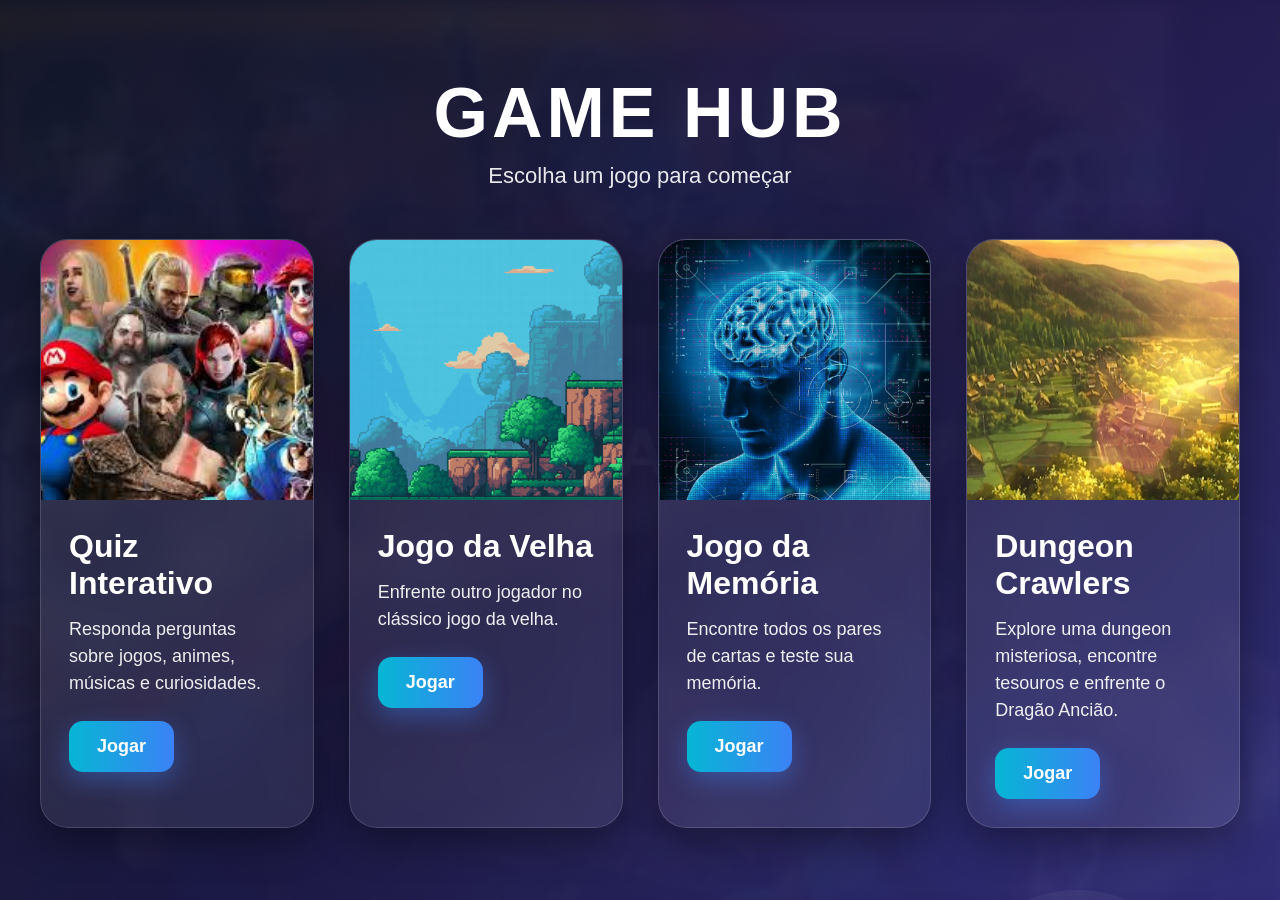
<file: Jogo/index.html>
<!DOCTYPE html>
<html lang="pt-BR">
<head>
  <meta charset="UTF-8">
  <meta name="viewport" content="width=device-width, initial-scale=1.0">
  <title>Game Hub</title>

  <link rel="stylesheet" href="style.css">
</head>

<body>

  <div class="fundo-loop">
    <div class="fundo-track">
      <div class="fundo-item" style="background-image: url('jogo.jpg')"></div>
      <div class="fundo-item" style="background-image: url('anime.jpg')"></div>
      <div class="fundo-item" style="background-image: url('curiosidade.jpg')"></div>
      <div class="fundo-item" style="background-image: url('musica.jpg')"></div>

      <div class="fundo-item" style="background-image: url('jogo.jpg')"></div>
      <div class="fundo-item" style="background-image: url('anime.jpg')"></div>
      <div class="fundo-item" style="background-image: url('curiosidade.jpg')"></div>
      <div class="fundo-item" style="background-image: url('musica.jpg')"></div>
    </div>
  </div>

  <div class="overlay"></div>

  <div class="bg-animado">
    <span></span>
    <span></span>
    <span></span>
    <span></span>
    <span></span>
  </div>

  <main class="hub">

    <div class="titulo-area">
      <h1>GAME HUB</h1>
      <p>Escolha um jogo para começar</p>
    </div>

    <section class="grade-jogos">

      <div class="card-jogo">
        <div class="imagem-card quiz"></div>

        <div class="conteudo-card">
          <h2>Quiz Interativo</h2>

          <p>
            Responda perguntas sobre jogos, animes,
            músicas e curiosidades.
          </p>

          <button class="btn-jogar" data-link="indexQuiz.html">
            Jogar
          </button>
        </div>
      </div>

      <div class="card-jogo">
        <div class="imagem-card velha"></div>

        <div class="conteudo-card">
          <h2>Jogo da Velha</h2>

          <p>
            Enfrente outro jogador no clássico
            jogo da velha.
          </p>

          <button class="btn-jogar" data-link="jogoVelha.html">Jogar</button>
        </div>
      </div>

      <div class="card-jogo">

  <div class="imagem-card memoria"></div>

  <div class="conteudo-card">

    <h2>Jogo da Memória</h2>

    <p>
      Encontre todos os pares de cartas
      e teste sua memória.
    </p>

    <button class="btn-jogar" data-link="jogoMemoria.html">Jogar</button>
  </div></div>
  
  <div class="card-jogo">
    <div class="imagem-card dungeon"></div>
    <div class="conteudo-card">
        <h2>Dungeon Crawlers</h2>
        <p>
            Explore uma dungeon misteriosa,
            encontre tesouros e enfrente
            o Dragão Ancião.
        </p>
        <button class="btn-jogar" data-link="dungeon.html">Jogar</button>
    </div>
</div>
    </section>
  </main>

  <audio id="bg-music" loop preload="auto">
    <source src="back_song.opus" type='audio/ogg; codecs="opus"'>
    <source src="back_songa.m4a" type="audio/mp4">
    <source src="back_songm.mp3" type="audio/mpeg">
  </audio>

  <script src="script.js"></script>

</body>
</html>
</file>
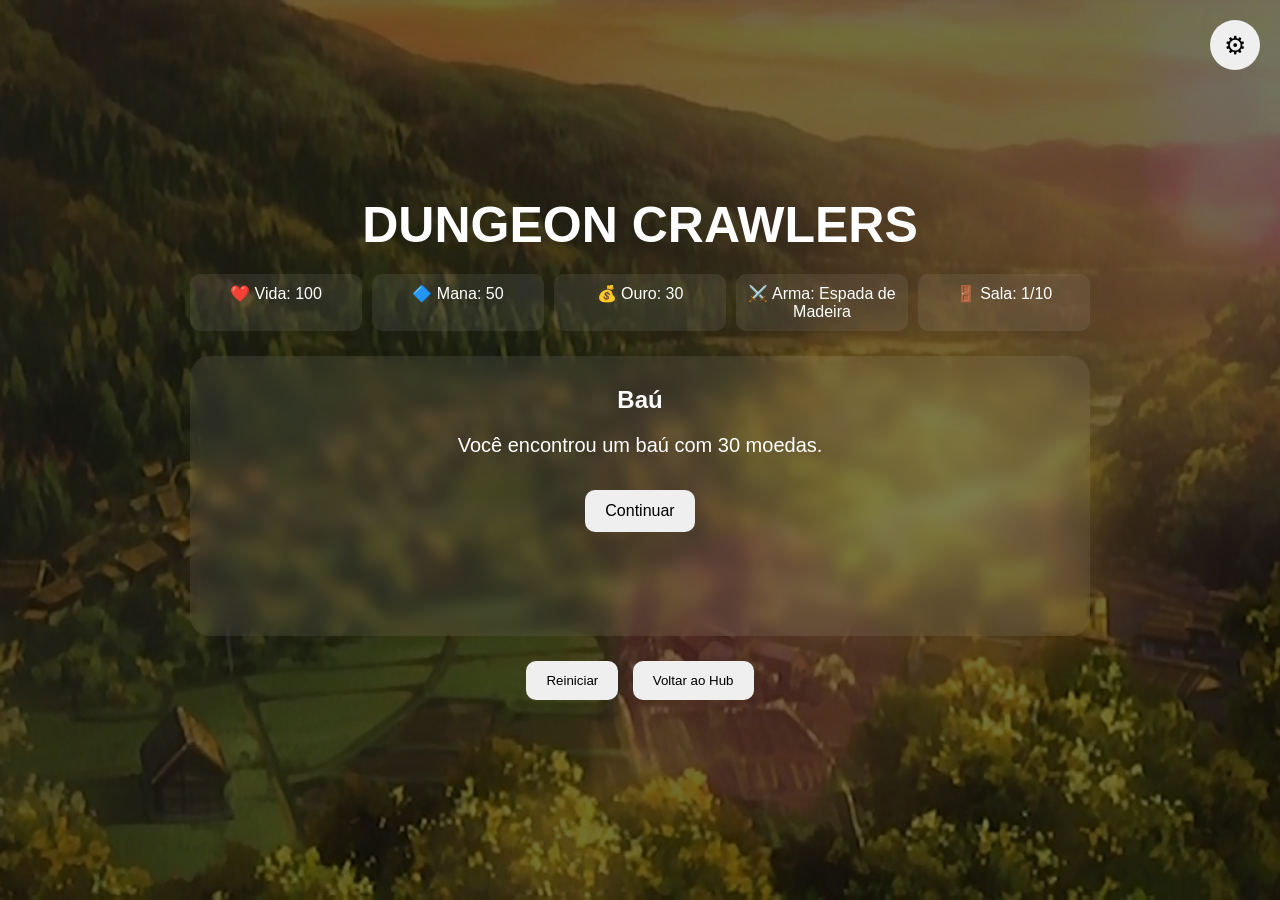
<file: Jogo/dungeon.html>
<!DOCTYPE html>
<html lang="pt-BR">
<head>
<meta charset="UTF-8">
<meta name="viewport" content="width=device-width, initial-scale=1.0">
<title>Dungeon Crawlers</title>

<link rel="stylesheet" href="styleDungeon.css">
</head>

<body>

<button id="btn-config" class="btn-engrenagem">⚙</button>

<div class="container">

    <h1>DUNGEON CRAWLERS</h1>

    <div class="status">

        <div>❤️ Vida: <span id="vida">100</span></div>

        <div>🔷 Mana: <span id="mana">50</span></div>

        <div>💰 Ouro: <span id="ouro">0</span></div>

        <div>⚔️ Arma: <span id="arma">Espada de Madeira</span></div>

        <div>🚪 Sala: <span id="sala">1</span>/10</div>

    </div>

    <div class="painel">

        <h2 id="tituloEvento">
            Entrada da Dungeon
        </h2>

        <p id="textoEvento">
            O rei enviou você para encontrar o tesouro escondido pelo Dragão Ancião.
        </p>

        <div id="acoes"></div>

    </div>

    <div class="botoes">

        <button id="reiniciarBtn">
            Reiniciar
        </button>

        <button onclick="window.location.href='index.html'">
            Voltar ao Hub
        </button>

    </div>

</div>

<div id="config-modal" class="modal">

    <div class="modal-conteudo">

        <h2>Configurações</h2>

        <label>
            <input type="checkbox" id="toggle-darkmode">
            Modo escuro
        </label>

        <label>
            <input type="checkbox" id="toggle-som" checked>
            Som ligado
        </label>

        <input type="range" id="volume-slider" min="0" max="100" value="25">

        <button id="fechar-config">
            Fechar
        </button>

    </div>

</div>

<audio id="bg-music" loop preload="auto">
<source src="back_song.opus">
<source src="back_songa.m4a">
<source src="back_songm.mp3">
</audio>

<script src="scriptDungeon.js"></script>

</body>
</html>
</file>
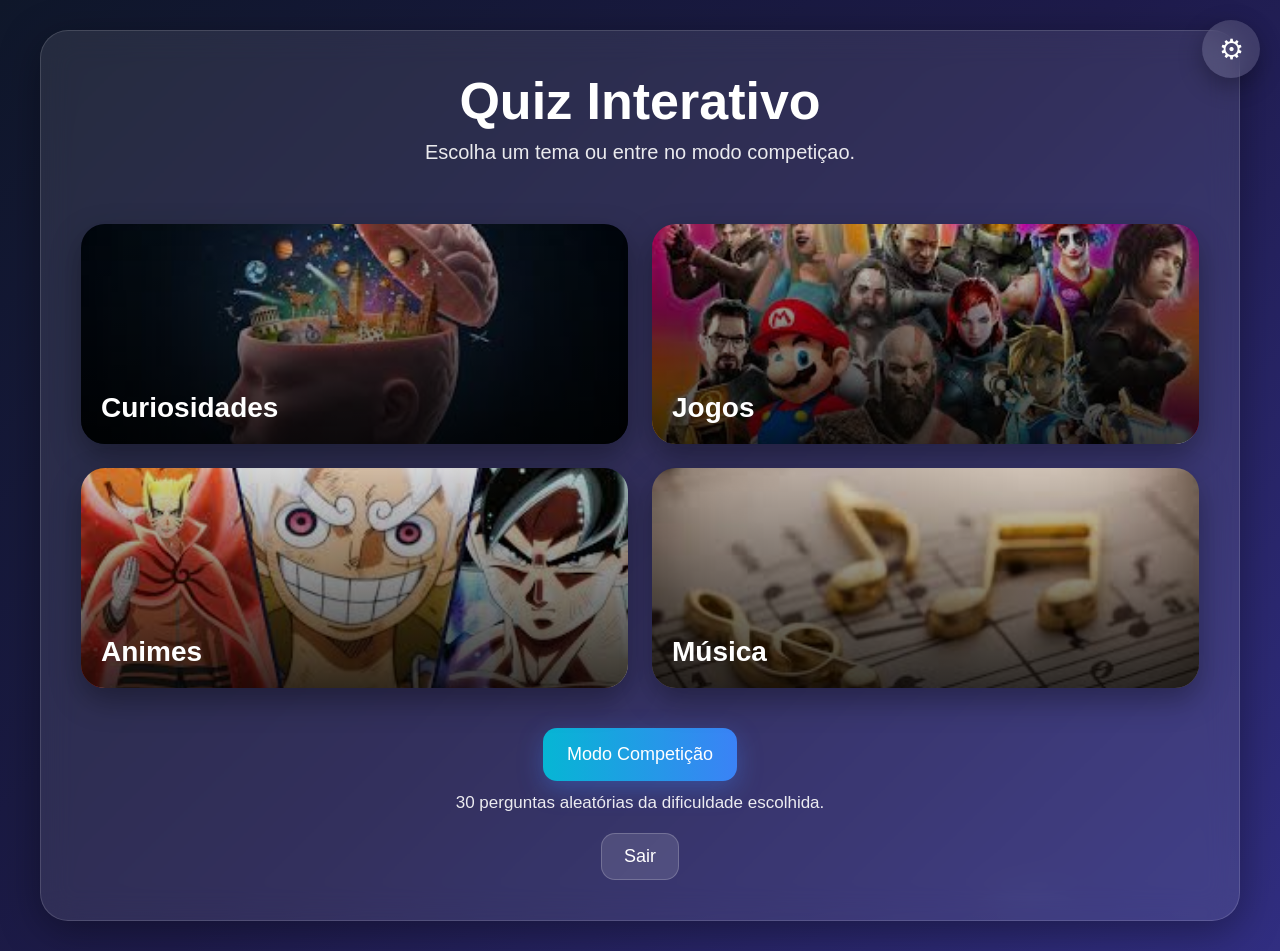
<file: Jogo/indexQuiz.html>
<!DOCTYPE html>
<html lang="pt-BR">
<head>
     <meta charset="UTF-8">
     <meta name="viewport" content="width=device-width, initial-scale=1.0">
     <title>Quiz Interativo</title>
     <link rel="stylesheet" href="styleQuiz.css">
</head>
  
<body>
  <div id="fundo-categoria" class="fundo-categoria oculto">
    <div id="fundo-track" class="fundo-track"></div>
  </div>

  <div class="bg-animado">
    <span></span>
    <span></span>
    <span></span>
    <span></span>
    <span></span>
  </div>

  <button id="btn-config" class="btn-engrenagem" title="Configurações">⚙</button>

  <main class="app">
    <section id="menu-inicial" class="tela ativa">
      <div class="painel grande">
        <h1>Quiz Interativo</h1>
        <p class="subtitulo">Escolha um tema ou entre no modo competiçao.</p>

        <div class="grade-temas">
          <button class="tema-btn tema-curiosidades" data-tema="curiosidades">
            <span>Curiosidades</span>
          </button>

          <button class="tema-btn tema-jogos" data-tema="jogos">
            <span>Jogos</span>
          </button>

          <button class="tema-btn tema-animes" data-tema="animes">
            <span>Animes</span>
          </button>

          <button class="tema-btn tema-musica" data-tema="musica">
            <span>Música</span>
          </button>
        </div>

        <div class="competicao-area">
          <button id="btn-competicao" class="btn-competicao">Modo Competição</button>
          <p>30 perguntas aleatórias da dificuldade escolhida.</p>
        </div>

        <div class="menu-acoes">
          <button id="btn-sair" class="btn-secundario">Sair</button>
        </div>
      </div>
    </section>

    <section id="selecao-dificuldade" class="tela">
      <div class="painel medio">
        <h2 id="titulo-dificuldade">Escolha a dificuldade</h2>
        <p id="subtitulo-dificuldade" class="subtitulo">Selecione um modo para começar.</p>

        <div class="grade-dificuldades">
          <button class="dificuldade-btn" data-dificuldade="facil">Fácil</button>
          <button class="dificuldade-btn" data-dificuldade="medio">Médio</button>
          <button class="dificuldade-btn" data-dificuldade="dificil">Dificil</button>
        </div>

        <div class="menu-acoes">
          <button id="btn-voltar-menu" class="btn-secundario">Voltar</button>
        </div>
      </div>
    </section>

    <section id="quiz" class="tela">
      <div class="painel quiz-painel">
        <div class="topo-quiz">
          <div>
            <h2 id="tema-titulo">Tema</h2>
            <p id="modo-info" class="modo-info">Modo normal</p>
          </div>

          <div class="lado-direito-topo">
            <span id="contador">Pergunta 1/10</span>
            <div class="barra-progresso">
              <div id="progresso" class="progresso"></div>
            </div>
          </div>
        </div>

        <h3 id="pergunta" class="pergunta">Pergunta aqui</h3>

        <div id="respostas" class="respostas"></div>

        <p id="feedback" class="feedback"></p>

        <button id="proxima-btn" class="btn-principal oculto">Próxima</button>
      </div>
    </section>

    <section id="resultado" class="tela">
      <div class="painel medio resultado-painel">
        <h2>Resultado Final</h2>
        <p id="pontuacao-final" class="pontuacao-final"></p>
        <button id="reiniciar-btn" class="btn-principal">Voltar ao menu</button>
      </div>
    </section>
  </main>

  <div id="config-modal" class="modal">
    <div class="modal-conteudo">
      <h2>Configuracões</h2>

      <label class="config-item">
        <input type="checkbox" id="toggle-darkmode">
        Modo escuro
      </label>

      <label class="config-item">
        <input type="checkbox" id="toggle-som" checked>
        Som ligado
      </label>

      <div class="volume-box">
        <label for="volume-slider">Volume da música</label>
        <input type="range" id="volume-slider" min="0" max="100" value="25">
        <span id="volume-valor">25%</span>
      </div>

      <button id="fechar-config" class="btn-principal" type="button">Fechar</button>
    </div>
  </div>

  <audio id="bg-music" loop preload="auto">
    <source src="back_song.opus" type='audio/ogg; codecs="opus"'>
    <source src="back_songa.m4a" type="audio/mp4">
    <source src="back_songm.mp3" type="audio/mpeg">
    Seu navegador não suporta áudio.
  </audio>

  <script src="scriptQuiz.js"></script>
     
</body></html>
</file>
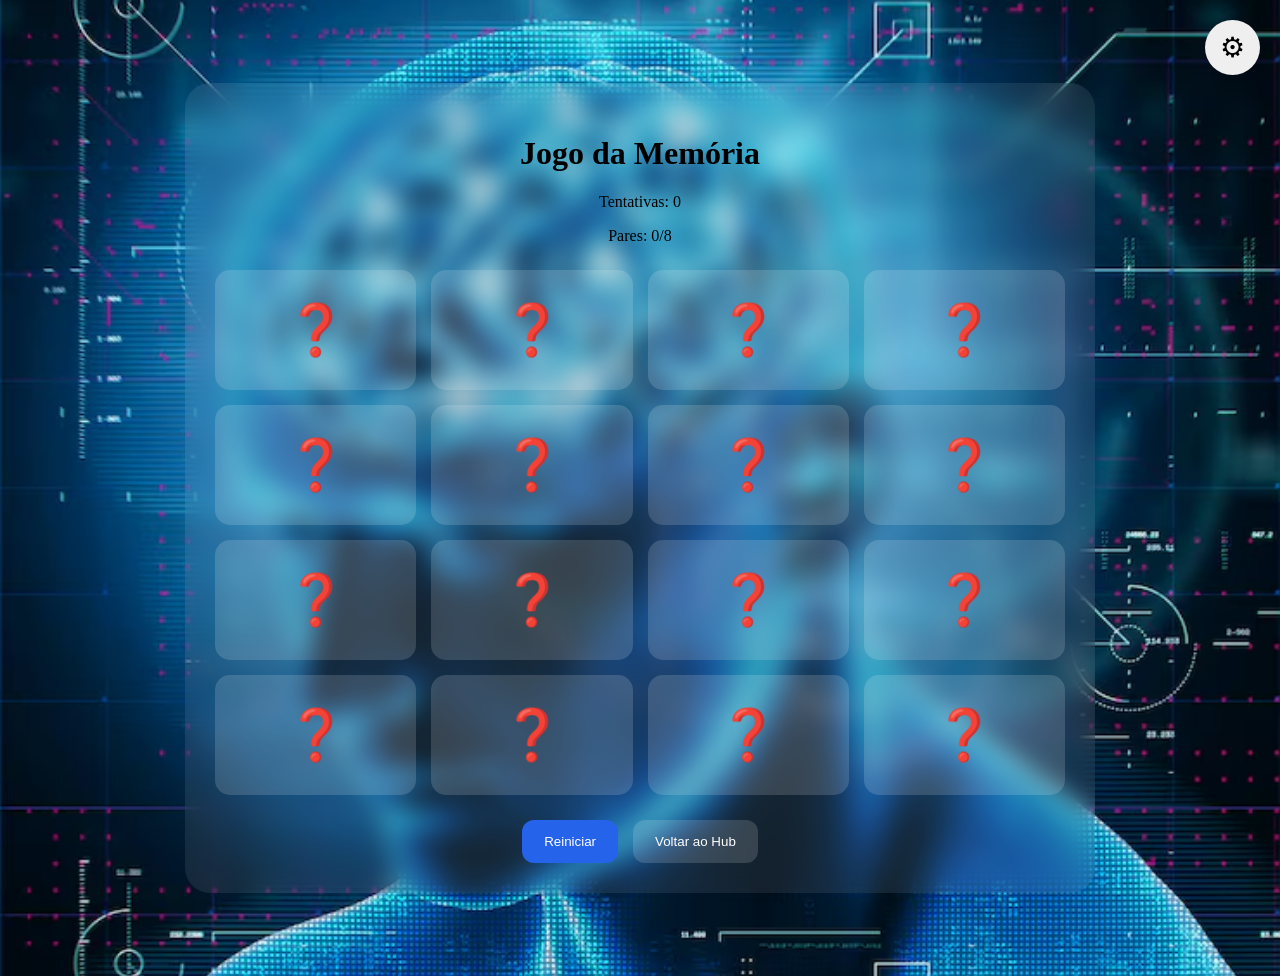
<file: Jogo/jogoMemoria.html>
<!DOCTYPE html>
<html lang="pt-br">
<head>
    <meta charset="UTF-8">
    <meta name="viewport" content="width=device-width, initial-scale=1.0">
    <title>Jogo da Memória</title>
    <link rel="stylesheet" href="styleMemoria.css">
</head>
<body>
  <button id="btn-config" class="btn-engrenagem" title="Configurações">⚙</button>


    <div id="config-modal" class="modal">
    <div class="modal-conteudo">
      <h2>Configuracões</h2>

      <label class="config-item">
        <input type="checkbox" id="toggle-darkmode">
        Modo escuro
      </label>

      <label class="config-item">
        <input type="checkbox" id="toggle-som" checked>
        Som ligado
      </label>

      <div class="volume-box">
        <label for="volume-slider">Volume da música</label>
        <input type="range" id="volume-slider" min="0" max="100" value="25">
        <span id="volume-valor">25%</span>
      </div>

      <button id="fechar-config" class="btn-principal" type="button">Fechar</button>
    </div>
  </div>

  <main class="container">

    <div class="painel">

        <h1>Jogo da Memória</h1>

        <p id="tentativas">
            Tentativas: 0
        </p>

        <p id="pares">
            Pares: 0/8
        </p>

        <div id="tabuleiro" class="tabuleiro"></div>

        <div class="acoes">

            <button
                id="reiniciar-btn"
                class="btn-principal">

                Reiniciar

            </button>

            <button
                id="voltar-btn"
                class="btn-secundario">

                Voltar ao Hub

            </button>

        </div>

    </div>

</main>

  <audio id="bg-music" loop preload="auto">
    <source src="back_song.opus" type='audio/ogg; codecs="opus"'>
    <source src="back_songa.m4a" type="audio/mp4">
    <source src="back_songm.mp3" type="audio/mpeg">
    Seu navegador não suporta áudio.
  </audio>

    <script src="scriptMemoria.js"></script>
</body>
</html>
</file>
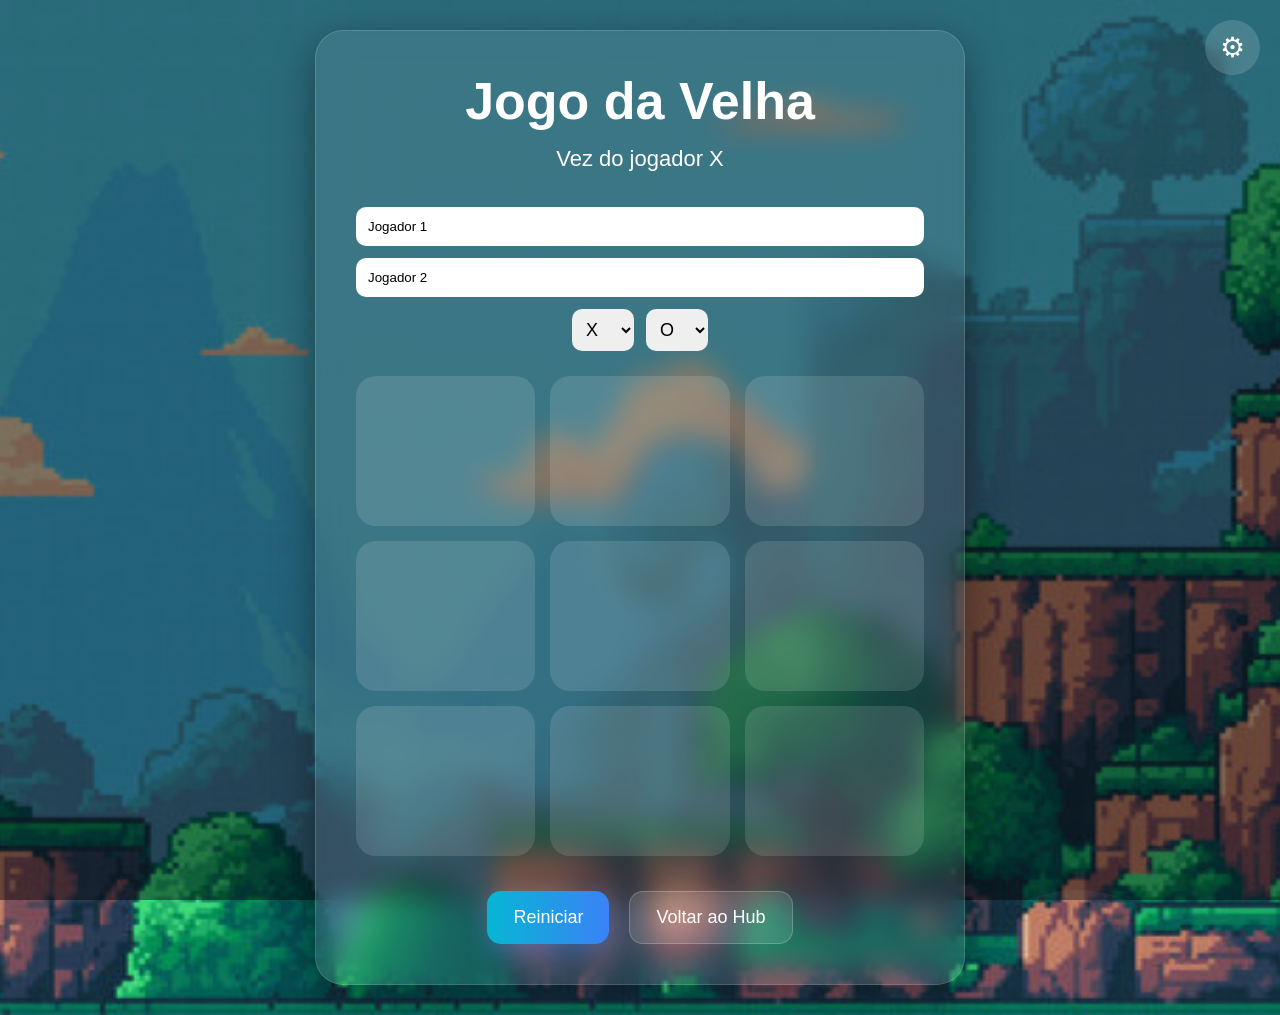
<file: Jogo/jogoVelha.html>
<!DOCTYPE html>
<html lang="pt-BR">
<head>
  <meta charset="UTF-8">
  <meta name="viewport" content="width=device-width, initial-scale=1.0">

  <title>Jogo da Velha</title>

  <link rel="stylesheet" href="styleVelha.css">
</head>

<body>
  <button id="btn-config" class="btn-engrenagem">⚙</button>

  <div class="bg-animado">
    <span></span>
    <span></span>
    <span></span>
    <span></span>
    <span></span>
  </div>

  <main class="container">

    <div class="painel">

      <h1>Jogo da Velha</h1>

      <p id="status">
        Vez do jogador X
      </p>

      <div class="config-jogadores">

    <input
        type="text"
        id="nomeX"
        placeholder="Nome do Jogador 1"
        value="Jogador 1"
    >

    <input
        type="text"
        id="nomeO"
        placeholder="Nome do Jogador 2"
        value="Jogador 2"
    >

    <div class="simbolos-box">

    <select id="simboloX">

        <option>X</option>
        <option>😎</option>
        <option>🔥</option>
        <option>⭐</option>
        <option>⚔️</option>
        <option>🐱</option>

    </select>

    <select id="simboloO">

        <option>O</option>
        <option>👑</option>
        <option>💎</option>
        <option>🌙</option>
        <option>🛡️</option>
        <option>🐶</option>

    </select>

</div>

</div>

      <div class="tabuleiro" id="tabuleiro">

        <button class="casa" data-index="0"></button>
        <button class="casa" data-index="1"></button>
        <button class="casa" data-index="2"></button>

        <button class="casa" data-index="3"></button>
        <button class="casa" data-index="4"></button>
        <button class="casa" data-index="5"></button>

        <button class="casa" data-index="6"></button>
        <button class="casa" data-index="7"></button>
        <button class="casa" data-index="8"></button>

      </div>

      <div class="acoes">

        <button id="reiniciar-btn" class="btn-principal">
          Reiniciar
        </button>

        <button id="voltar-btn" class="btn-secundario">
          Voltar ao Hub
        </button>

      </div>

    </div>

  </main>

  <div id="config-modal" class="modal">

    <div class="modal-conteudo">

        <h2>Configurações</h2>

        <label class="config-item">
            <input type="checkbox" id="toggle-darkmode">
            Modo escuro
        </label>

        <label class="config-item">
            <input type="checkbox" id="toggle-som" checked>
            Som ligado
        </label>

        <div class="volume-box">

            <label for="volume-slider">
                Volume da música
            </label>

            <input
                type="range"
                id="volume-slider"
                min="0"
                max="100"
                value="25"
            >

            <span id="volume-valor">
                25%
            </span>

        </div>

        <button
            id="fechar-config"
            class="btn-principal"
        >
            Fechar
        </button>

    </div>

</div>

  <audio id="bg-music" loop preload="auto">
    <source src="back_song.opus" type='audio/ogg; codecs="opus"'>
    <source src="back_songa.m4a" type="audio/mp4">
    <source src="back_songm.mp3" type="audio/mpeg">
  </audio>

  <script src="scriptVelha.js"></script>

</body>
</html>
</file>
<file: Jogo/style.css>
* {
  margin: 0;
  padding: 0;
  box-sizing: border-box;
  font-family: Arial, sans-serif;
}

body {
  min-height: 100vh;
  overflow: hidden;
  color: white;
  background: #050816;
  position: relative;

  background-image: url("hub.png");

  background-size: cover;

  background-position: center;

  background-repeat: no-repeat;

  min-height: 100vh;

  background-size: cover;
}

body::before {

    content: "";

    position: fixed;

    inset: 0;

    background:
        rgba(0,0,0,0.55);

    z-index: -1;
}

.hub {
  position: relative;
  z-index: 5;

  min-height: 100vh;

  display: flex;
  flex-direction: column;
  justify-content: center;

  padding: 40px;
}

.titulo-area {
  text-align: center;
  margin-bottom: 50px;
}

.titulo-area h1 {
  font-size: 70px;
  margin-bottom: 10px;

  letter-spacing: 4px;
}

.titulo-area p {
  font-size: 22px;
  opacity: 0.9;
}

.grade-jogos {
  display: grid;
  grid-template-columns: repeat(4,1fr);
  gap: 35px;

  max-width: 1200px;
  width: 100%;

  margin: 0 auto;
}

.card-jogo {
  overflow: hidden;

  border-radius: 28px;

  backdrop-filter: blur(14px);

  background: rgba(255,255,255,0.08);

  border: 1px solid rgba(255,255,255,0.14);

  box-shadow: 0 12px 40px rgba(0,0,0,0.4);

  transition: 0.3s;
}

.card-jogo:hover {
  transform: translateY(-10px) scale(1.02);
}

.imagem-card {
  height: 260px;

  background-size: cover;
  background-position: center;
}

.quiz {
  background-image: url("jogo.jpg");
}

.velha {
  background-image: url("velha.jpg");
}

.memoria {
  background-image: url("backMemoria.png");
}

.dungeon {
  background-image: url("hinamizawa.png");
}

.conteudo-card {
  padding: 28px;
}

.conteudo-card h2 {
  font-size: 32px;
  margin-bottom: 14px;
}

.conteudo-card p {
  font-size: 18px;
  line-height: 1.5;
  opacity: 0.92;

  margin-bottom: 24px;
}

.btn-jogar {
  border: none;
  cursor: pointer;

  padding: 15px 28px;

  border-radius: 14px;

  color: white;
  font-size: 18px;
  font-weight: bold;

  background: linear-gradient(90deg, #06b6d4, #3b82f6);

  box-shadow: 0 8px 24px rgba(59,130,246,0.4);

  transition: 0.25s;
}

.btn-jogar:hover {
  transform: scale(1.05);
}

.fundo-loop {
  position: fixed;
  inset: 0;

  overflow: hidden;

  z-index: 0;

  opacity: 0.22;
}

.fundo-track {
  display: flex;

  width: max-content;
  height: 100%;

  animation: deslizar 35s linear infinite;
}

.fundo-item {
  width: 100vw;
  height: 100vh;

  flex-shrink: 0;

  background-size: cover;
  background-position: center;

  filter: blur(2px);
}

.overlay {
  position: fixed;
  inset: 0;

  background:
    linear-gradient(
      135deg,
      rgba(15,23,42,0.85),
      rgba(30,27,75,0.88),
      rgba(49,46,129,0.88)
    );

  z-index: 1;
}

.bg-animado {
  position: fixed;
  inset: 0;

  overflow: hidden;

  z-index: 2;
}

.bg-animado span {
  position: absolute;

  display: block;

  border-radius: 50%;

  background: rgba(255,255,255,0.05);

  animation: flutuar 18s linear infinite;

  bottom: -250px;
}

.bg-animado span:nth-child(1) {
  left: 10%;
  width: 160px;
  height: 160px;
}

.bg-animado span:nth-child(2) {
  left: 28%;
  width: 240px;
  height: 240px;
  animation-duration: 22s;
}

.bg-animado span:nth-child(3) {
  left: 52%;
  width: 120px;
  height: 120px;
}

.bg-animado span:nth-child(4) {
  left: 74%;
  width: 260px;
  height: 260px;
  animation-duration: 25s;
}

.bg-animado span:nth-child(5) {
  left: 88%;
  width: 180px;
  height: 180px;
}

@keyframes flutuar {
  0% {
    transform: translateY(0) rotate(0deg);
    opacity: 0.15;
  }

  100% {
    transform: translateY(-120vh) rotate(360deg);
    opacity: 0;
  }
}

@keyframes deslizar {
  0% {
    transform: translateX(0);
  }

  100% {
    transform: translateX(-50%);
  }
}

@media (max-width: 900px) {

  .grade-jogos {
    grid-template-columns: 1fr;
  }

  .titulo-area h1 {
    font-size: 48px;
  }

  .imagem-card {
    height: 220px;
  }
}
</file>
<file: Jogo/styleDungeon.css>
*{
    margin:0;
    padding:0;
    box-sizing:border-box;
    font-family:Arial,sans-serif;
}

body{
    background-image:url("hinamizawa.png");
    background-size:cover;
    background-position:center;
    background-repeat:no-repeat;
    min-height:100vh;
    color:white;
    display:flex;
    justify-content:center;
    align-items:center;
}

body::before{
    content:"";
    position:fixed;
    inset:0;
    background:rgba(0,0,0,0.55);
    z-index:-1;
}

.container{

width:900px;

max-width:95%;

text-align:center;
}

h1{

font-size:50px;

margin-bottom:20px;
}

.status{

display:grid;

grid-template-columns:repeat(5,1fr);

gap:10px;

margin-bottom:25px;
}

.status div{

background:rgba(255,255,255,.08);

padding:10px;

border-radius:10px;
}

.painel{

background:rgba(255,255,255,.08);

padding:30px;

border-radius:20px;

backdrop-filter:blur(8px);

min-height:280px;
}

#tituloEvento{

margin-bottom:20px;
}

#textoEvento{

font-size:20px;

margin-bottom:25px;
}

#acoes button{

padding:12px 20px;

margin:8px;

border:none;

border-radius:10px;

cursor:pointer;

font-size:16px;
}

.botoes{

margin-top:20px;
}

.botoes button{

padding:12px 20px;

margin:5px;

border:none;

border-radius:10px;

cursor:pointer;
}

.btn-engrenagem {
    position: fixed;
    top: 20px;
    right: 20px;
    width: 50px;
    height: 50px;
    border: none;
    border-radius: 50%;
    font-size: 25px;
    cursor: pointer;
    z-index: 9999;
}

.modal {
    display: none;
    position: fixed;
    inset: 0;
    background: rgba(0,0,0,.7);
    justify-content: center;
    align-items: center;
    z-index: 10000;
}

.modal-conteudo{

background:#222;

padding:30px;

border-radius:15px;

display:flex;

flex-direction:column;

gap:15px;
}

.dark-mode{

filter:brightness(.75);
}
</file>
<file: Jogo/styleQuiz.css>
* {
  margin: 0;
  padding: 0;
  box-sizing: border-box;
  font-family: Arial, sans-serif;
}

body {
  min-height: 100vh;
  overflow: hidden;
  color: white;
  background: linear-gradient(135deg, #0f172a, #1e1b4b, #312e81);
  position: relative;
}

.app {
  width: 100%;
  min-height: 100vh;
  display: flex;
  position: relative;
  z-index: 2;
}

.tela {
  display: none;
  width: 100%;
  min-height: 100vh;
  padding: 30px;
}

.tela.ativa {
  display: flex;
  justify-content: center;
  align-items: center;
}

.painel {
  width: 100%;
  backdrop-filter: blur(16px);
  background: rgba(255, 255, 255, 0.09);
  border: 1px solid rgba(255, 255, 255, 0.14);
  box-shadow: 0 10px 40px rgba(0, 0, 0, 0.35);
  border-radius: 28px;
}

.painel.grande {
  max-width: 1200px;
  min-height: 85vh;
  padding: 40px;
  display: flex;
  flex-direction: column;
  justify-content: center;
}

.painel.medio {
  max-width: 850px;
  min-height: 60vh;
  padding: 40px;
  display: flex;
  flex-direction: column;
  justify-content: center;
}

.quiz-painel {
  max-width: 1100px;
  min-height: 80vh;
  padding: 40px;
  display: flex;
  flex-direction: column;
  justify-content: center;
}

.resultado-painel {
  text-align: center;
  align-items: center;
}

h1 {
  font-size: 52px;
  margin-bottom: 10px;
  text-align: center;
}

h2 {
  font-size: 34px;
  margin-bottom: 10px;
}

.subtitulo {
  text-align: center;
  font-size: 20px;
  margin-bottom: 30px;
  opacity: 0.9;
}

.grade-temas {
  display: grid;
  grid-template-columns: repeat(2, 1fr);
  gap: 24px;
  margin: 30px 0;
}

.tema-btn {
  position: relative;
  min-height: 220px;
  border: none;
  border-radius: 24px;
  overflow: hidden;
  cursor: pointer;
  background-size: cover;
  background-position: center;
  transition: transform 0.25s, box-shadow 0.25s, filter 0.25s;
  box-shadow: 0 12px 30px rgba(0, 0, 0, 0.35);
}

.tema-btn::before {
  content: "";
  position: absolute;
  inset: 0;
  background: linear-gradient(to top, rgba(0,0,0,0.78), rgba(0,0,0,0.15));
}

.tema-btn span {
  position: absolute;
  left: 20px;
  bottom: 20px;
  z-index: 2;
  font-size: 28px;
  font-weight: bold;
  color: white;
}

.tema-btn:hover {
  transform: translateY(-8px) scale(1.02);
  box-shadow: 0 16px 38px rgba(0, 0, 0, 0.45);
  filter: brightness(1.1);
}

.tema-curiosidades {
  background-image: url("curiosidade.jpg");
}

.tema-jogos {
  background-image: url("jogo.jpg");
}

.tema-animes {
  background-image: url("anime.jpg");
}

.tema-musica {
  background-image: url("musica.jpg");
}

.competicao-area {
  margin-top: 10px;
  text-align: center;
}

.competicao-area p {
  margin-top: 12px;
  opacity: 0.9;
  font-size: 17px;
}

.grade-dificuldades {
  display: grid;
  grid-template-columns: repeat(3, 1fr);
  gap: 24px;
  margin: 20px 0 30px;
}

.dificuldade-btn,
.btn-competicao,
.btn-principal,
.btn-secundario {
  border: none;
  cursor: pointer;
  border-radius: 14px;
  font-size: 18px;
  transition: 0.25s;
}

.dificuldade-btn,
.btn-competicao,
.btn-principal {
  padding: 16px 24px;
  background: linear-gradient(90deg, #06b6d4, #3b82f6);
  color: white;
  box-shadow: 0 8px 24px rgba(59, 130, 246, 0.35);
}

.dificuldade-btn:hover,
.btn-competicao:hover,
.btn-principal:hover {
  transform: scale(1.05);
}

.btn-secundario {
  padding: 12px 22px;
  background: rgba(255, 255, 255, 0.12);
  color: white;
  border: 1px solid rgba(255, 255, 255, 0.2);
}

.btn-secundario:hover {
  background: rgba(255, 255, 255, 0.2);
}

.menu-acoes {
  display: flex;
  justify-content: center;
  gap: 16px;
  margin-top: 20px;
}

.btn-engrenagem {
  position: fixed;
  top: 20px;
  right: 20px;
  z-index: 60;
  width: 58px;
  height: 58px;
  border-radius: 50%;
  border: none;
  cursor: pointer;
  font-size: 28px;
  color: white;
  background: rgba(255, 255, 255, 0.14);
  backdrop-filter: blur(12px);
  box-shadow: 0 8px 24px rgba(0, 0, 0, 0.3);
  transition: transform 0.25s, background 0.25s;
}

.btn-engrenagem:hover {
  transform: rotate(90deg) scale(1.08);
  background: rgba(255, 255, 255, 0.22);
}

.topo-quiz {
  display: flex;
  justify-content: space-between;
  align-items: center;
  gap: 20px;
  margin-bottom: 35px;
}

.lado-direito-topo {
  min-width: 260px;
  text-align: right;
}

#contador {
  display: block;
  margin-bottom: 12px;
  font-size: 18px;
}

.barra-progresso {
  width: 100%;
  height: 14px;
  background: rgba(255, 255, 255, 0.18);
  border-radius: 999px;
  overflow: hidden;
}

.progresso {
  height: 100%;
  width: 0%;
  border-radius: 999px;
  background: linear-gradient(90deg, #22c55e, #14b8a6);
  transition: width 0.35s;
}

.modo-info {
  font-size: 16px;
  opacity: 0.85;
}

.pergunta {
  font-size: 34px;
  line-height: 1.3;
  margin-bottom: 30px;
}

.respostas {
  display: grid;
  grid-template-columns: 1fr 1fr;
  gap: 18px;
  margin-bottom: 25px;
}

.resposta-btn {
  padding: 18px;
  min-height: 80px;
  border: none;
  border-radius: 18px;
  cursor: pointer;
  color: white;
  font-size: 18px;
  font-weight: bold;
  background: rgba(255, 255, 255, 0.14);
  transition: transform 0.2s, background 0.2s, box-shadow 0.2s;
  box-shadow: 0 8px 20px rgba(0, 0, 0, 0.18);
}

.resposta-btn:hover {
  transform: translateY(-4px);
  background: rgba(255, 255, 255, 0.22);
}

.resposta-btn:disabled {
  cursor: default;
}

.correta {
  background: linear-gradient(90deg, #16a34a, #22c55e) !important;
}

.errada {
  background: linear-gradient(90deg, #dc2626, #ef4444) !important;
}

.feedback {
  min-height: 28px;
  font-size: 20px;
  font-weight: bold;
  margin-bottom: 18px;
}

.pontuacao-final {
  font-size: 28px;
  margin: 20px 0 30px;
}

.modal {
  position: fixed;
  inset: 0;
  z-index: 80;
  background: rgba(0, 0, 0, 0.55);
  display: none;
  justify-content: center;
  align-items: center;
}

.modal.ativo {
  display: flex;
}

.modal-conteudo {
  width: 90%;
  max-width: 440px;
  padding: 30px;
  border-radius: 24px;
  color: white;
  background: rgba(17, 24, 39, 0.96);
  box-shadow: 0 12px 40px rgba(0, 0, 0, 0.45);
  text-align: center;
}

.config-item {
  display: block;
  margin: 18px 0;
  font-size: 20px;
}

.volume-box {
  margin: 20px 0 26px;
  text-align: left;
}

.volume-box label {
  display: block;
  margin-bottom: 10px;
  font-size: 18px;
}

#volume-slider {
  width: 100%;
  cursor: pointer;
}

#volume-valor {
  display: block;
  margin-top: 8px;
  font-size: 16px;
  opacity: 0.9;
}

.bg-animado {
  position: fixed;
  inset: 0;
  overflow: hidden;
  z-index: 0;
}

.bg-animado span {
  position: absolute;
  display: block;
  width: 220px;
  height: 220px;
  background: rgba(255, 255, 255, 0.06);
  border-radius: 50%;
  animation: flutuar 18s linear infinite;
  bottom: -250px;
}

.bg-animado span:nth-child(1) {
  left: 5%;
  width: 160px;
  height: 160px;
  animation-duration: 16s;
}

.bg-animado span:nth-child(2) {
  left: 25%;
  width: 220px;
  height: 220px;
  animation-duration: 22s;
}

.bg-animado span:nth-child(3) {
  left: 50%;
  width: 120px;
  height: 120px;
  animation-duration: 18s;
}

.bg-animado span:nth-child(4) {
  left: 70%;
  width: 260px;
  height: 260px;
  animation-duration: 24s;
}

.bg-animado span:nth-child(5) {
  left: 88%;
  width: 180px;
  height: 180px;
  animation-duration: 20s;
}

.fundo-categoria {
  position: fixed;
  inset: 0;
  overflow: hidden;
  z-index: 1;
  opacity: 0.22;
  pointer-events: none;
}

.fundo-track {
  display: flex;
  width: max-content;
  height: 100%;
  animation: deslizarFundo 30s linear infinite;
}

.fundo-item {
  width: 100vw;
  height: 100vh;
  flex-shrink: 0;
  background-size: cover;
  background-position: center;
  filter: blur(1px);
}

.oculto {
  display: none !important;
}

@keyframes flutuar {
  0% {
    transform: translateY(0) rotate(0deg);
    opacity: 0.2;
  }
  100% {
    transform: translateY(-120vh) rotate(360deg);
    opacity: 0;
  }
}

@keyframes deslizarFundo {
  0% {
    transform: translateX(0);
  }
  100% {
    transform: translateX(-50%);
  }
}

body.dark {
  background: linear-gradient(135deg, #020617, #111827, #000000);
}

body.dark .painel {
  background: rgba(255, 255, 255, 0.05);
}

@media (max-width: 900px) {
  .grade-temas,
  .respostas,
  .grade-dificuldades {
    grid-template-columns: 1fr;
  }

  h1 {
    font-size: 40px;
  }

  .pergunta {
    font-size: 28px;
  }

  .topo-quiz {
    flex-direction: column;
    align-items: flex-start;
  }

  .lado-direito-topo {
    width: 100%;
    text-align: left;
  }

  .painel.grande,
  .painel.medio,
  .quiz-painel {
    min-height: auto;
    padding: 24px;
  }
}
</file>
<file: Jogo/styleMemoria.css>
body {
    background-image: url("backMemoria.avif");
    background-size: cover;
    background-position: center;
    background-repeat: no-repeat;
    background-size: cover;
}

.container {
    min-height: 100vh;

    display: flex;
    justify-content: center;
    align-items: center;

    padding: 30px;
}

.painel {

    width: 100%;
    max-width: 850px;

    padding: 30px;

    border-radius: 25px;

    text-align: center;

    backdrop-filter: blur(12px);

    background: rgba(255,255,255,0.08);
}

.tabuleiro {

    margin-top: 25px;

    display: grid;

    grid-template-columns: repeat(4, 1fr);

    gap: 15px;
}

.carta {

    height: 120px;

    border: none;

    border-radius: 15px;

    cursor: pointer;

    font-size: 50px;

    background: rgba(255,255,255,0.15);

    color: white;

    transition: 0.2s;
}

.carta:hover {

    transform: scale(1.05);
}

.virada {

    background: rgba(255,255,255,0.25);
}

.acoes {

    margin-top: 25px;

    display: flex;

    justify-content: center;

    gap: 15px;
}

.btn-principal,
.btn-secundario {

    padding: 14px 22px;

    border: none;

    border-radius: 12px;

    cursor: pointer;
}

.btn-principal {

    background: #2563eb;

    color: white;
}

.btn-secundario {

    background: rgba(255,255,255,0.15);

    color: white;
}

.btn-engrenagem {

    position: fixed;

    top: 20px;
    right: 20px;

    width: 55px;
    height: 55px;

    border-radius: 50%;

    border: none;

    cursor: pointer;

    font-size: 28px;

    z-index: 1000;
}

.modal {

    display: none;

    position: fixed;

    inset: 0;

    background: rgba(0,0,0,0.7);

    justify-content: center;

    align-items: center;

    z-index: 2000;
}

.modal-conteudo {

    background: #1e293b;

    padding: 25px;

    border-radius: 20px;

    width: 320px;
}

.config-item {

    display: block;

    margin: 15px 0;
}

.volume-box {

    margin: 15px 0;
}

.dark .painel {

    background: rgba(0,0,0,0.65);
}
</file>
<file: Jogo/styleVelha.css>
* {
  margin: 0;
  padding: 0;
  box-sizing: border-box;
  font-family: Arial, sans-serif;
}

body {
  min-height: 100vh;
  overflow: hidden;

  color: white;

  background: #050816;

  position: relative;

  background-image: url("velha.jpg");

  background-size: cover;

  background-position: center;

  background-repeat: no-repeat;
}

body::before {

    content: "";

    position: fixed;

    inset: 0;

    background:
        rgba(0,0,0,0.45);

    z-index: -1;

}

.container {
  position: relative;
  z-index: 5;

  min-height: 100vh;

  display: flex;
  justify-content: center;
  align-items: center;

  padding: 30px;
}

.painel {
  width: 100%;
  max-width: 650px;

  padding: 40px;

  border-radius: 28px;

  text-align: center;

  backdrop-filter: blur(14px);

  background: rgba(255,255,255,0.08);

  border: 1px solid rgba(255,255,255,0.14);

  box-shadow: 0 12px 40px rgba(0,0,0,0.4);
}

h1 {
  font-size: 52px;
  margin-bottom: 15px;
}

#status {
  font-size: 22px;
  margin-bottom: 35px;
}

.tabuleiro {
  display: grid;

  grid-template-columns: repeat(3, 1fr);

  gap: 15px;

  margin-bottom: 35px;
}

.casa {
  height: 150px;

  border: none;

  border-radius: 20px;

  cursor: pointer;

  font-size: 70px;
  font-weight: bold;

  color: white;

  background: rgba(255,255,255,0.12);

  transition: 0.2s;
}

.casa:hover {
  transform: scale(1.03);

  background: rgba(255,255,255,0.2);
}

.acoes {
  display: flex;
  justify-content: center;
  gap: 20px;
}

.btn-principal,
.btn-secundario {
  border: none;

  cursor: pointer;

  border-radius: 14px;

  font-size: 18px;

  transition: 0.25s;
}

.btn-principal {
  padding: 15px 26px;

  background: linear-gradient(90deg, #06b6d4, #3b82f6);

  color: white;

  box-shadow: 0 8px 24px rgba(59,130,246,0.35);
}

.btn-principal:hover {
  transform: scale(1.05);
}

.btn-secundario {
  padding: 15px 26px;

  background: rgba(255,255,255,0.12);

  color: white;

  border: 1px solid rgba(255,255,255,0.2);
}

.btn-secundario:hover {
  background: rgba(255,255,255,0.2);
}

.bg-animado {
  position: fixed;
  inset: 0;
  overflow: hidden;
  z-index: 2;
  pointer-events: none;
}

.bg-animado span {
  position: absolute;

  display: block;

  border-radius: 50%;

  background: rgba(255,255,255,0.05);

  animation: flutuar 18s linear infinite;

  bottom: -250px;
}

.bg-animado span:nth-child(1) {
  left: 10%;
  width: 160px;
  height: 160px;
}

.bg-animado span:nth-child(2) {
  left: 28%;
  width: 240px;
  height: 240px;
  animation-duration: 22s;
}

.bg-animado span:nth-child(3) {
  left: 52%;
  width: 120px;
  height: 120px;
}

.bg-animado span:nth-child(4) {
  left: 74%;
  width: 260px;
  height: 260px;
  animation-duration: 25s;
}

.bg-animado span:nth-child(5) {
  left: 88%;
  width: 180px;
  height: 180px;
}

.config-jogadores {

  display: flex;
  flex-direction: column;
  gap: 12px;

  margin-bottom: 25px;
}

.config-jogadores input {

  padding: 12px;

  border-radius: 10px;

  border: none;
}

.simbolos-box {

  display: flex;

  gap: 12px;

  justify-content: center;
}

.simbolos-box select {

  padding: 10px;

  border-radius: 10px;

  border: none;

  font-size: 18px;
}

@keyframes flutuar {

  0% {
    transform: translateY(0) rotate(0deg);
    opacity: 0.15;
  }

  100% {
    transform: translateY(-120vh) rotate(360deg);
    opacity: 0;
  }

}

@keyframes deslizar {

  0% {
    transform: translateX(0);
  }

  100% {
    transform: translateX(-50%);
  }

}

@media (max-width: 700px) {

  .casa {
    height: 95px;
    font-size: 46px;
  }

  h1 {
    font-size: 38px;
  }

  .acoes {
    flex-direction: column;
  }

}

.btn-engrenagem {

  position: fixed;

  top: 20px;
  right: 20px;

  width: 55px;
  height: 55px;

  border: none;

  border-radius: 50%;

  font-size: 28px;

  cursor: pointer;

  background: rgba(255,255,255,0.15);

  color: white;

  backdrop-filter: blur(8px);

  z-index: 999;
}

.modal {

  display: none;

  position: fixed;

  inset: 0;

  background: rgba(0,0,0,0.6);

  justify-content: center;
  align-items: center;

  z-index: 1000;
}

.modal.ativo {
  display: flex;
}

.modal-conteudo {

  background: #1e293b;

  padding: 25px;

  border-radius: 20px;

  width: 320px;

  text-align: center;
}

.config-item {

  display: block;

  margin: 15px 0;
}

.volume-box {

  margin: 20px 0;
}

body.dark {

  filter: brightness(0.75);
}
</file>
